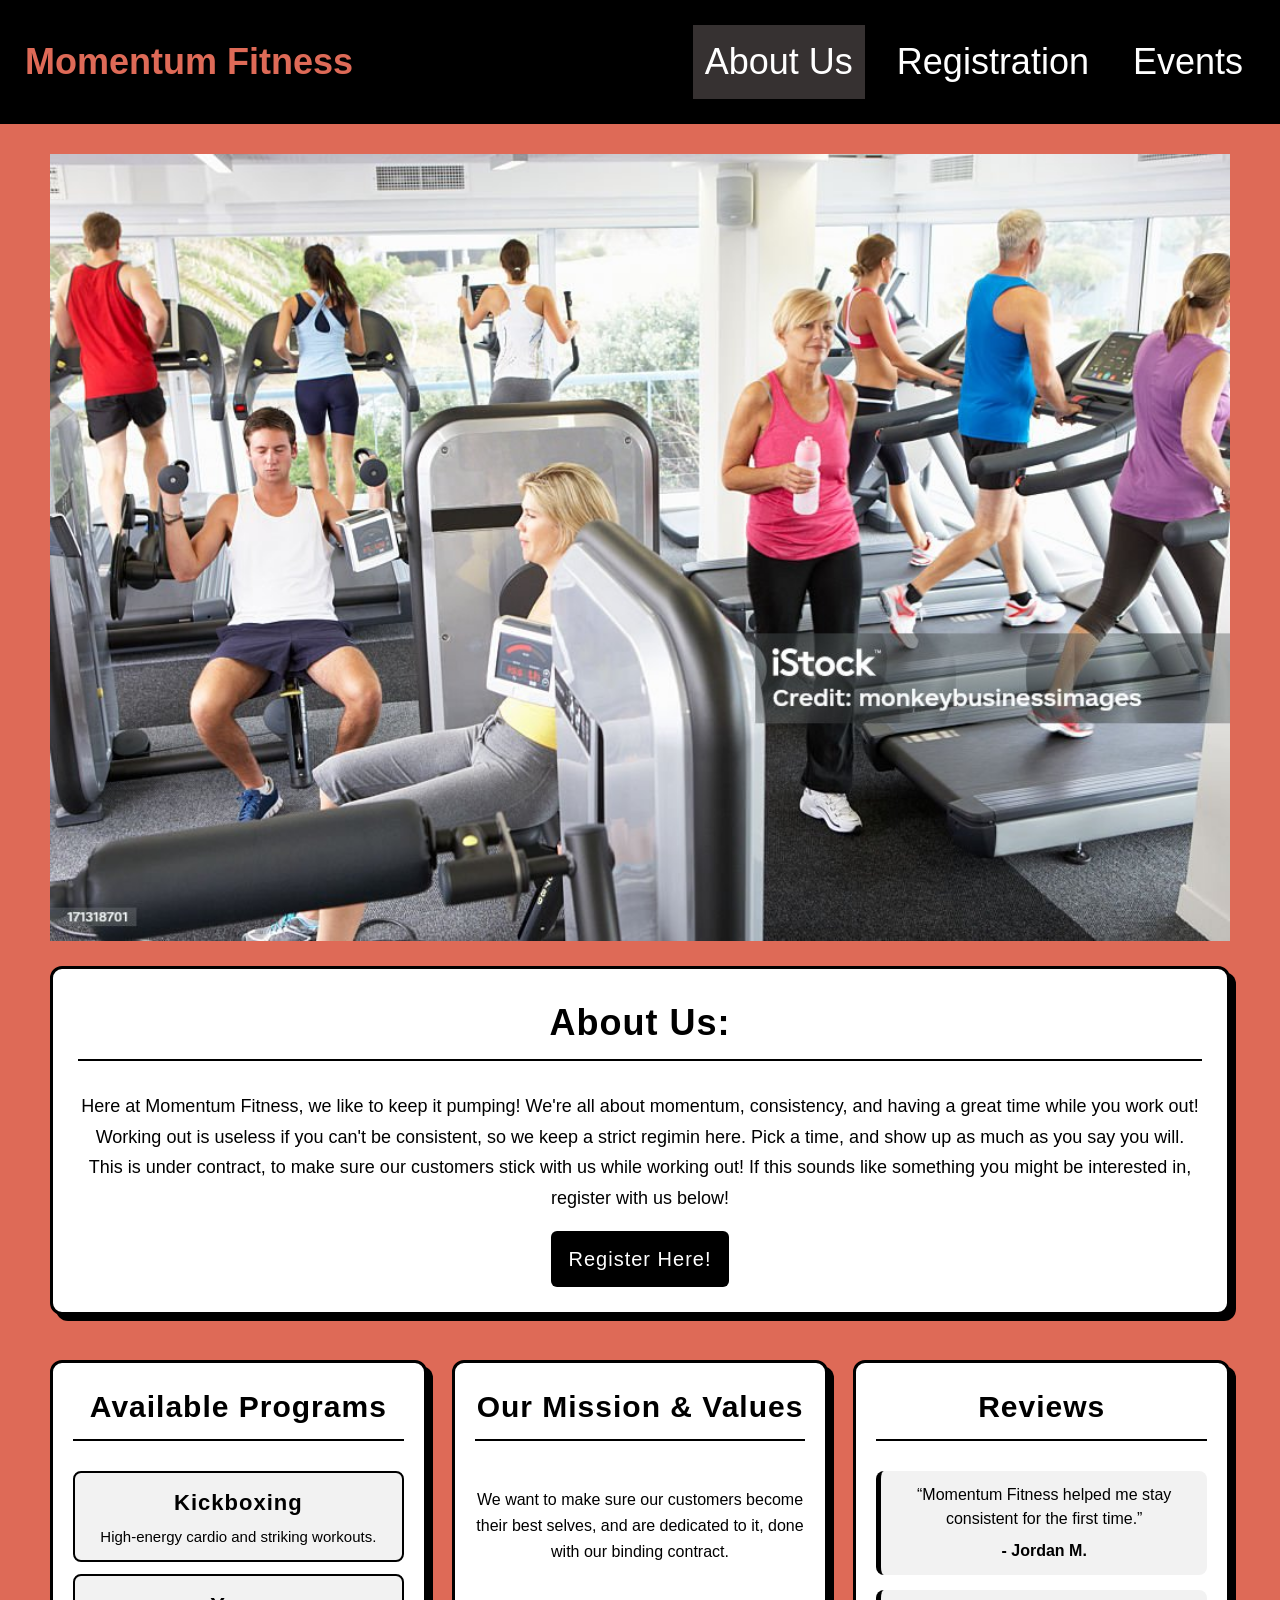
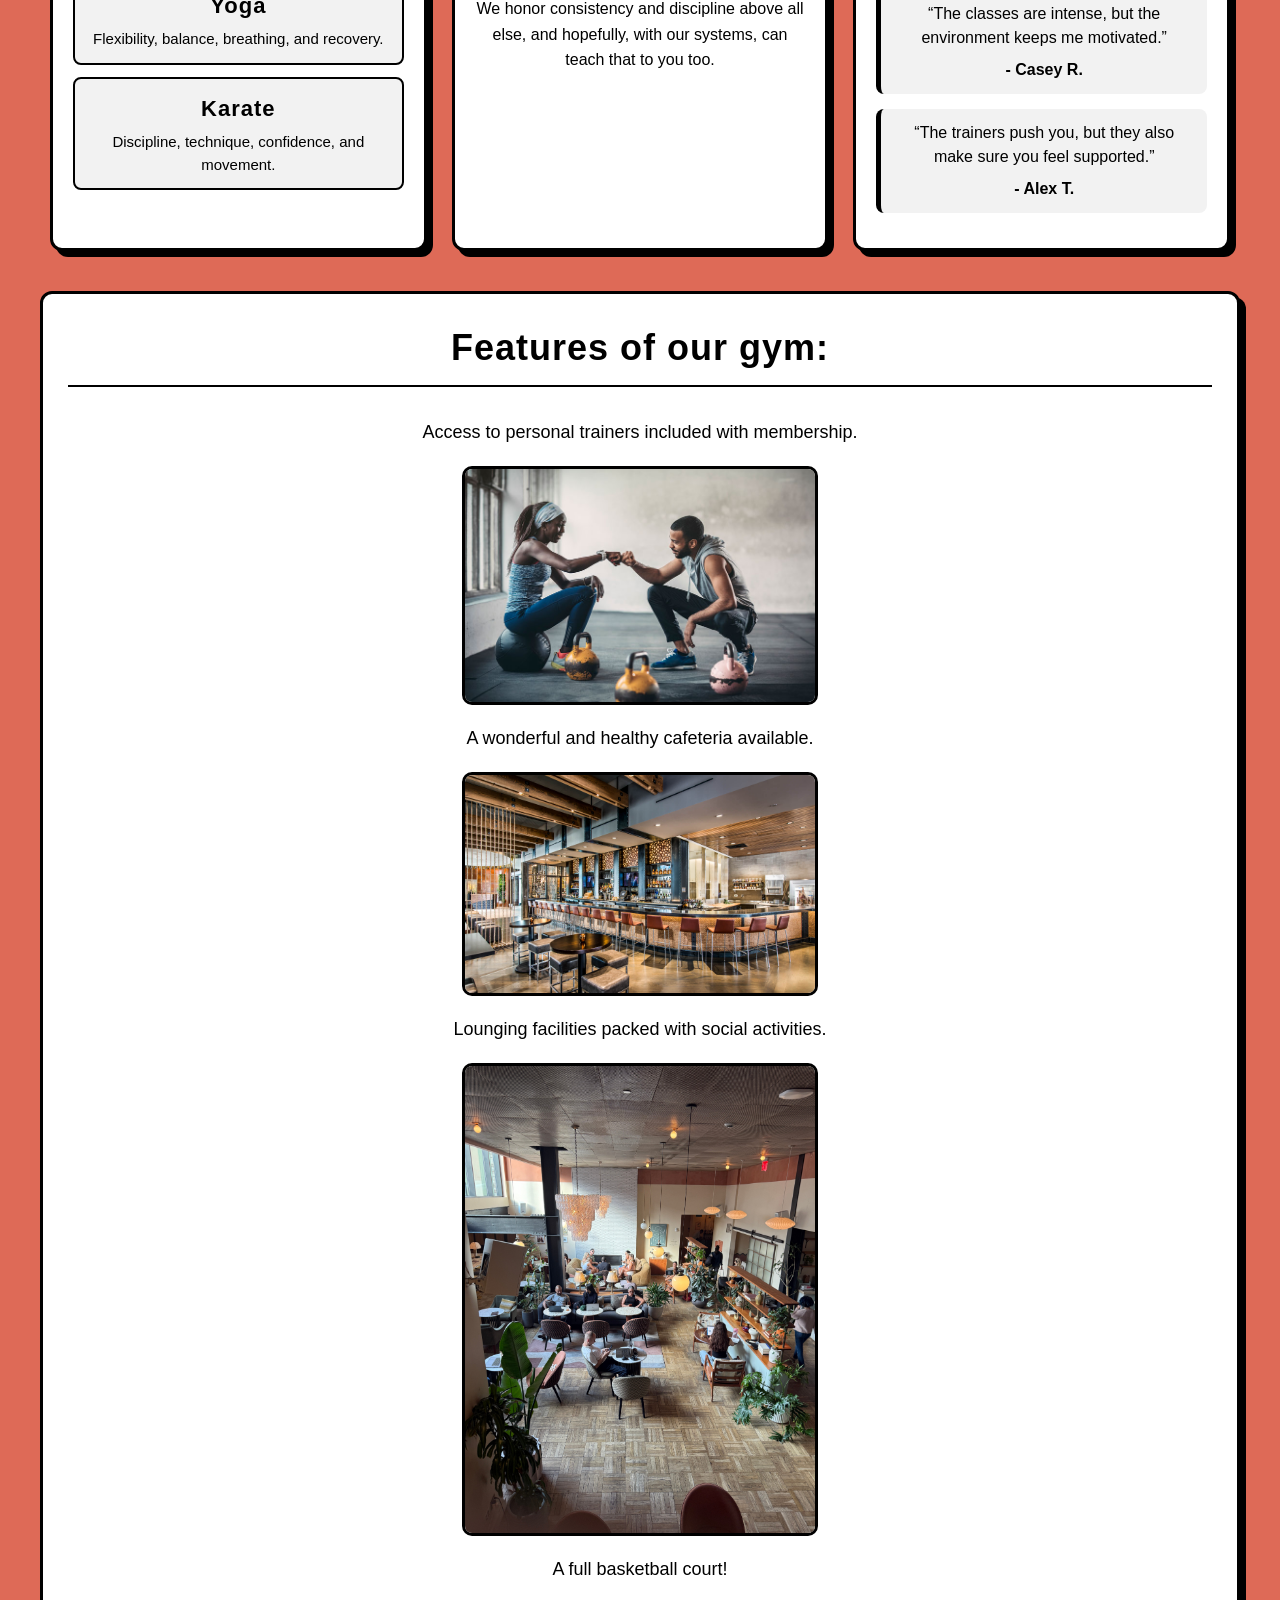
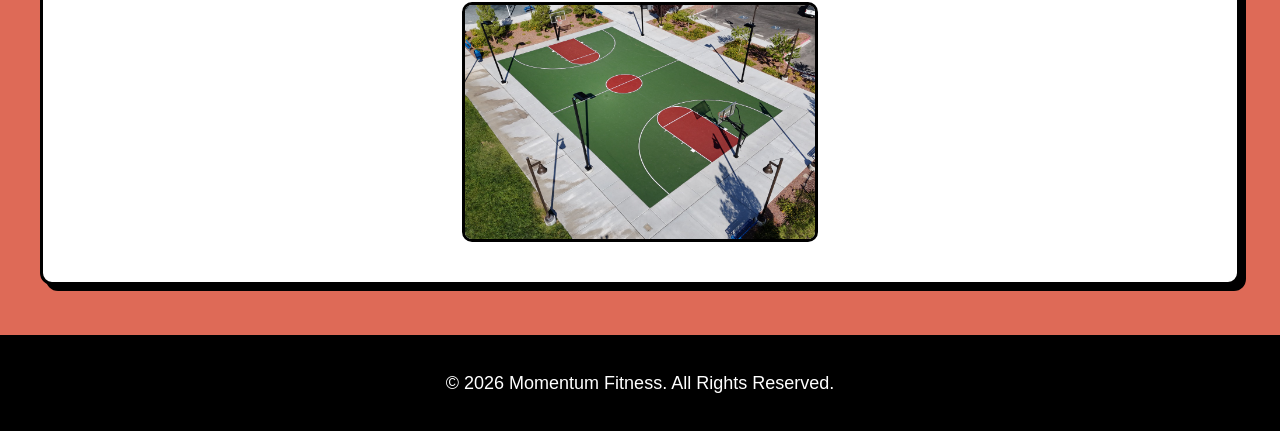
<file: index.html>
<!DOCTYPE html>
<!-- 
    Author: Zeke Ferreira
    Date: 5/17/26
-->
<html lang="en">
<head>
    <meta charset="UTF-8">
    <meta name="viewport" content="width=device-width, initial-scale=1.0">
    <title>Momentum Fitness Main Page</title>
    <link rel="stylesheet" href="style.css">
    <script src="script.js" defer></script>
</head>

<body>
    <header>
        <nav class="main-nav">
            <h1 class="site-name">Momentum Fitness</h1>
            <button id="menuButton" class="menu-button" type="button">Menu</button>
            <ul id="navList" class="nav-list">
                <li><a class="active" href="index.html">About Us</a></li>
                <li><a href="form.html">Registration</a></li>
                <li><a href="events.html">Events</a></li>
            </ul>
        </nav>
    </header>

    <main>
        <section class="intro-section">
            <div class="hero-image">
                <img src="images/hero_image.jpg" alt="Our wonderful customers working out!">
            </div>
            <div class="intro-text">
                <h2>About Us:</h2>

                <p>
                    Here at Momentum Fitness, we like to keep it pumping! We're all about momentum, consistency, and having a great time while you work out! Working out is useless if you can't be consistent, so we keep a strict regimin here. Pick a time, and show up as much as you say you will. This is under contract, to make sure our customers stick with us while working out! If this sounds like something you might be interested in, register with us below!
                </p>

                <a class="button-link" href="form.html">Register Here!</a>
            </div>
        </section>

        <section class="cards">
            <div class="card-container">
            <article class="card programs-card">
                <h3>Available Programs</h3>

                <ul class="program-list">
                    <li>
                        <strong>Kickboxing</strong>
                        <span>High-energy cardio and striking workouts.</span>
                    </li>

                    <li>
                        <strong>Yoga</strong>
                        <span>Flexibility, balance, breathing, and recovery.</span>
                    </li>

                    <li>
                        <strong>Karate</strong>
                        <span>Discipline, technique, confidence, and movement.</span>
                    </li>
                </ul>
            </article>

            <article class="card">
                <h3>Our Mission & Values</h3>
                <p>We want to make sure our customers become their best selves, and are dedicated to it, done with our binding contract.</p>
                <p>We honor consistency and discipline above all else, and hopefully, with our systems, can teach that to you too.</p>
            </article>

            <article class="card reviews-card">
                <h3>Reviews</h3>

                <blockquote>
                    “Momentum Fitness helped me stay consistent for the first time.”
                    <cite>- Jordan M.</cite>
                </blockquote>

                <blockquote>
                    “The classes are intense, but the environment keeps me motivated.”
                    <cite>- Casey R.</cite>
                </blockquote>

                <blockquote>
                    “The trainers push you, but they also make sure you feel supported.”
                    <cite>- Alex T.</cite>
                </blockquote>
            </article>
            </div>
        </section>
        <section class="information-section">
            <h2>Features of our gym:</h2>

            <p>Access to personal trainers included with membership.</p>
            <img src="images/personal_trainer.jpg" alt="Personal trainer helping a gym member">

            <p>A wonderful and healthy cafeteria available.</p>
            <img src="images/cafeteria.jpg" alt="Healthy cafeteria food">

            <p>Lounging facilities packed with social activities.</p>
            <img src="images/lounge.jpg" alt="Gym lounge area">

            <p>A full basketball court!</p>
            <img src="images/basketball_court.jpeg" alt="Indoor basketball court">
        </section>
    </main>

    <footer>
        <p>&copy; 2026 Momentum Fitness. All Rights Reserved.</p>
    </footer>
</body>
</html>
</file>
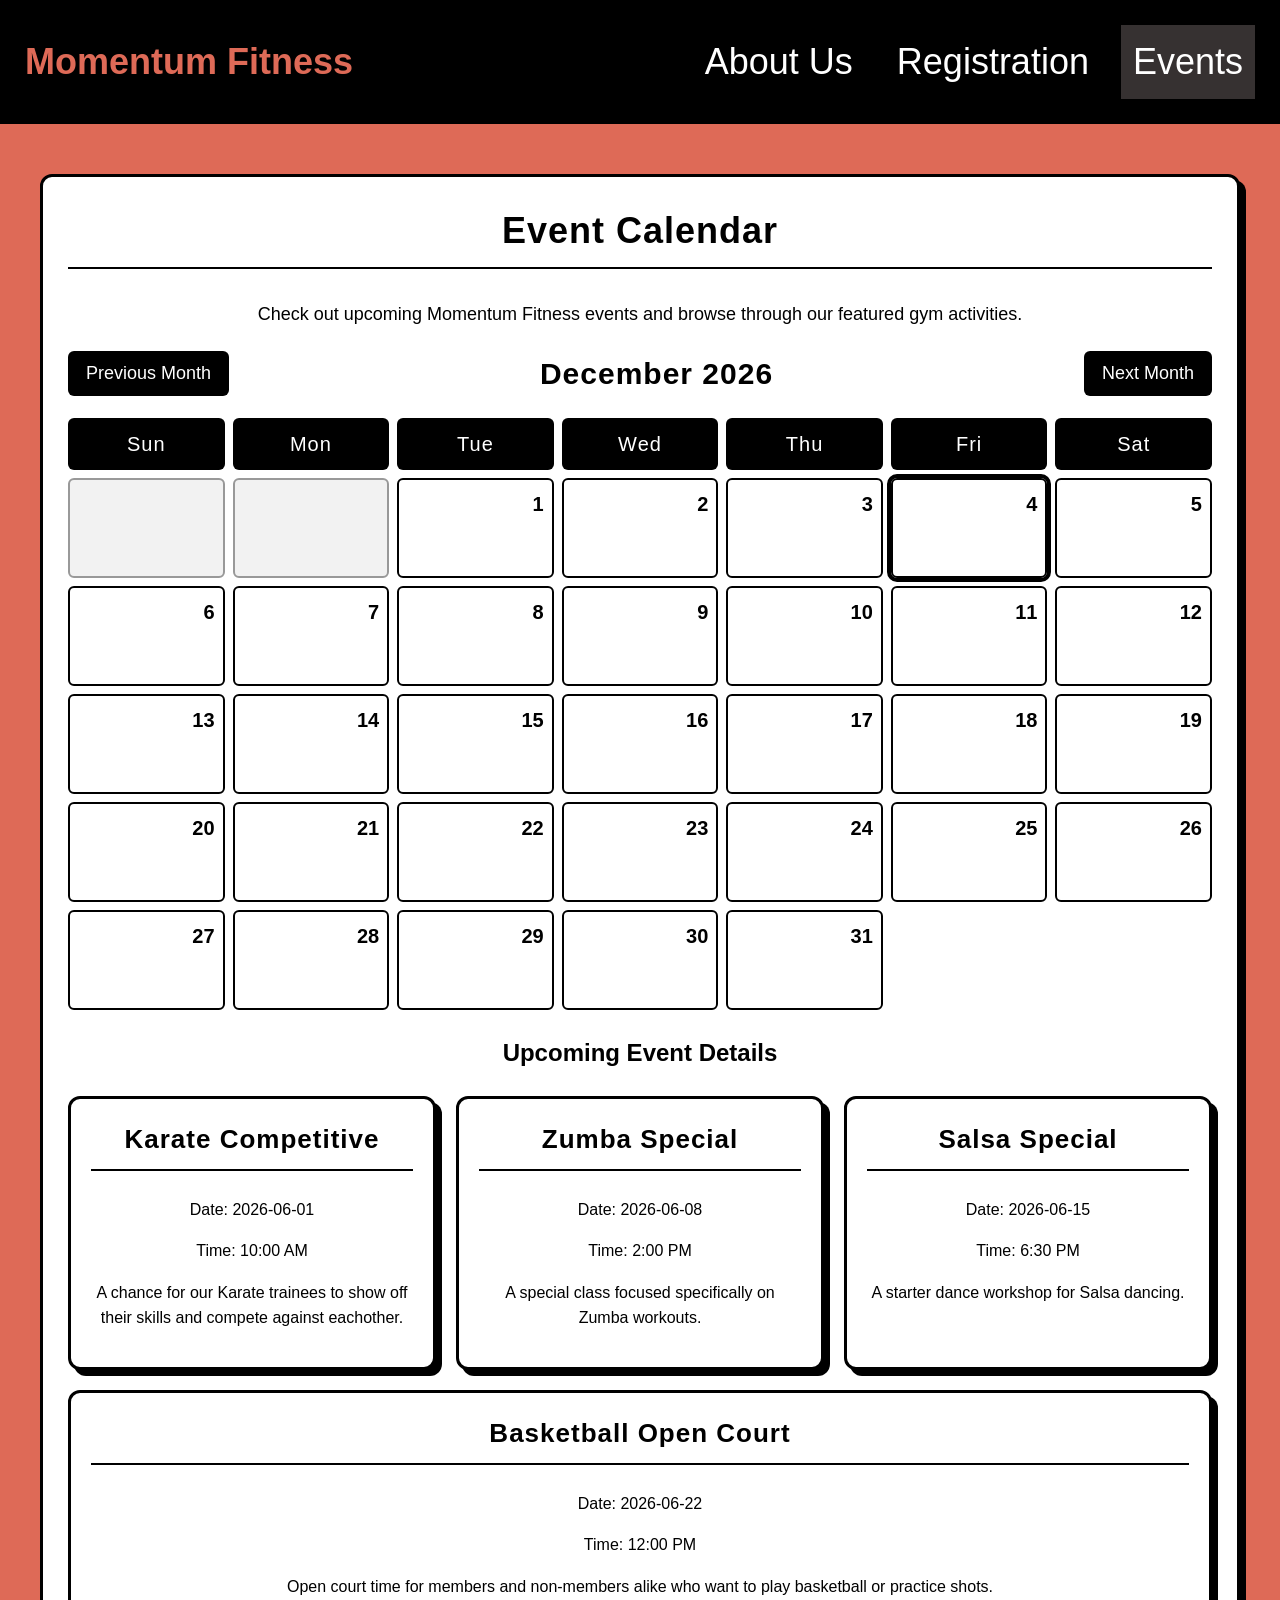
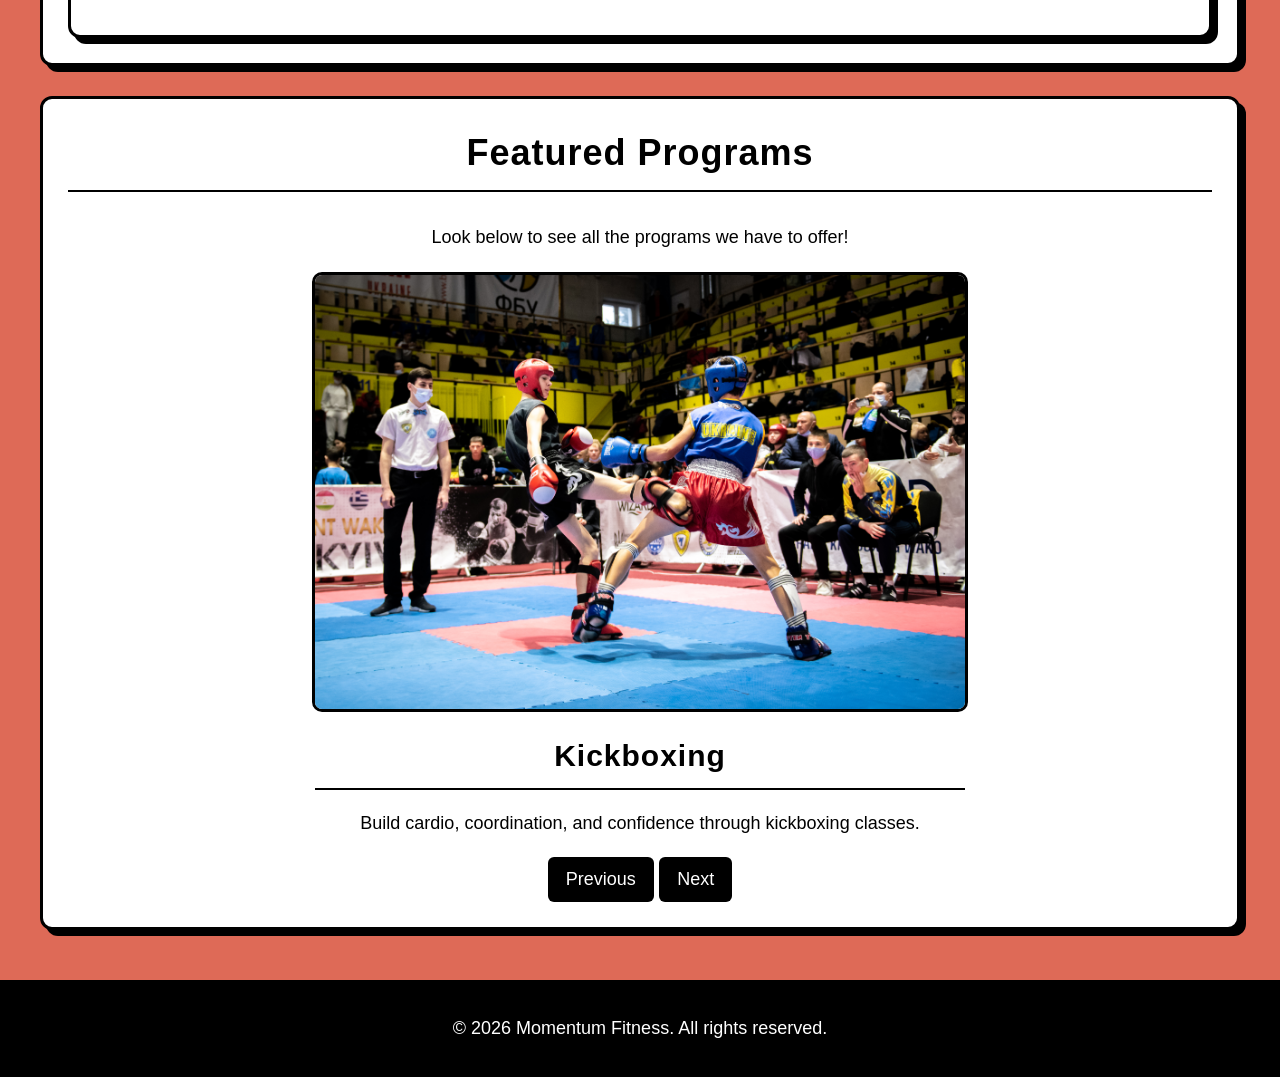
<file: events.html>
<!DOCTYPE html>
<!-- 
    Author: Zeke Ferreira
    Date: 5/17/26
-->
<html lang="en">
<head>
    <meta charset="UTF-8">
    <meta name="viewport" content="width=device-width, initial-scale=1.0">
    <title>Momentum Fitness Events</title>
    <link rel="stylesheet" href="style.css">
    <script src="script.js" defer></script>
</head>

<body>
    <header>
        <nav class="main-nav">
            <h1 class="site-name">Momentum Fitness</h1>
            <button id="menuButton" class="menu-button" type="button">Menu</button>
            <ul id="navList" class="nav-list">
                <li><a href="index.html">About Us</a></li>
                <li><a href="form.html">Registration</a></li>
                <li><a class="active" href="events.html">Events</a></li>
            </ul>
        </nav>
    </header>

    <main>
        <section class="calendar-section">
            <h2>Event Calendar</h2>
            <p>
                Check out upcoming Momentum Fitness events and browse through our featured gym activities.
            </p>

            <div class="calendar-header">
                <button id="previousMonth" type="button">Previous Month</button>
                <h3 id="calendarMonth">Month Year</h3>
                <button id="nextMonth" type="button">Next Month</button>
            </div>

            <div class="calendar-grid" id="calendarGrid"></div>

            <h3>Upcoming Event Details</h3>
            <div id="calendarList"></div>
        </section>

        <section class="slideshow-section">
            <h2>Featured Programs</h2>
            <p>
                Look below to see all the programs we have to offer!
            </p>

            <img id="slideImage" src="images/kickboxing.jpg">
            <h3 id="slideTitle">Slide One</h3>
            <p id="slideDescription">Slide description goes here.</p>

            <button id="prevSlide" type="button">Previous</button>
            <button id="nextSlide" type="button">Next</button>
        </section>
    </main>

    <footer>
        <p>&copy; 2026 Momentum Fitness. All rights reserved.</p>
    </footer>
</body>
</html>
</file>
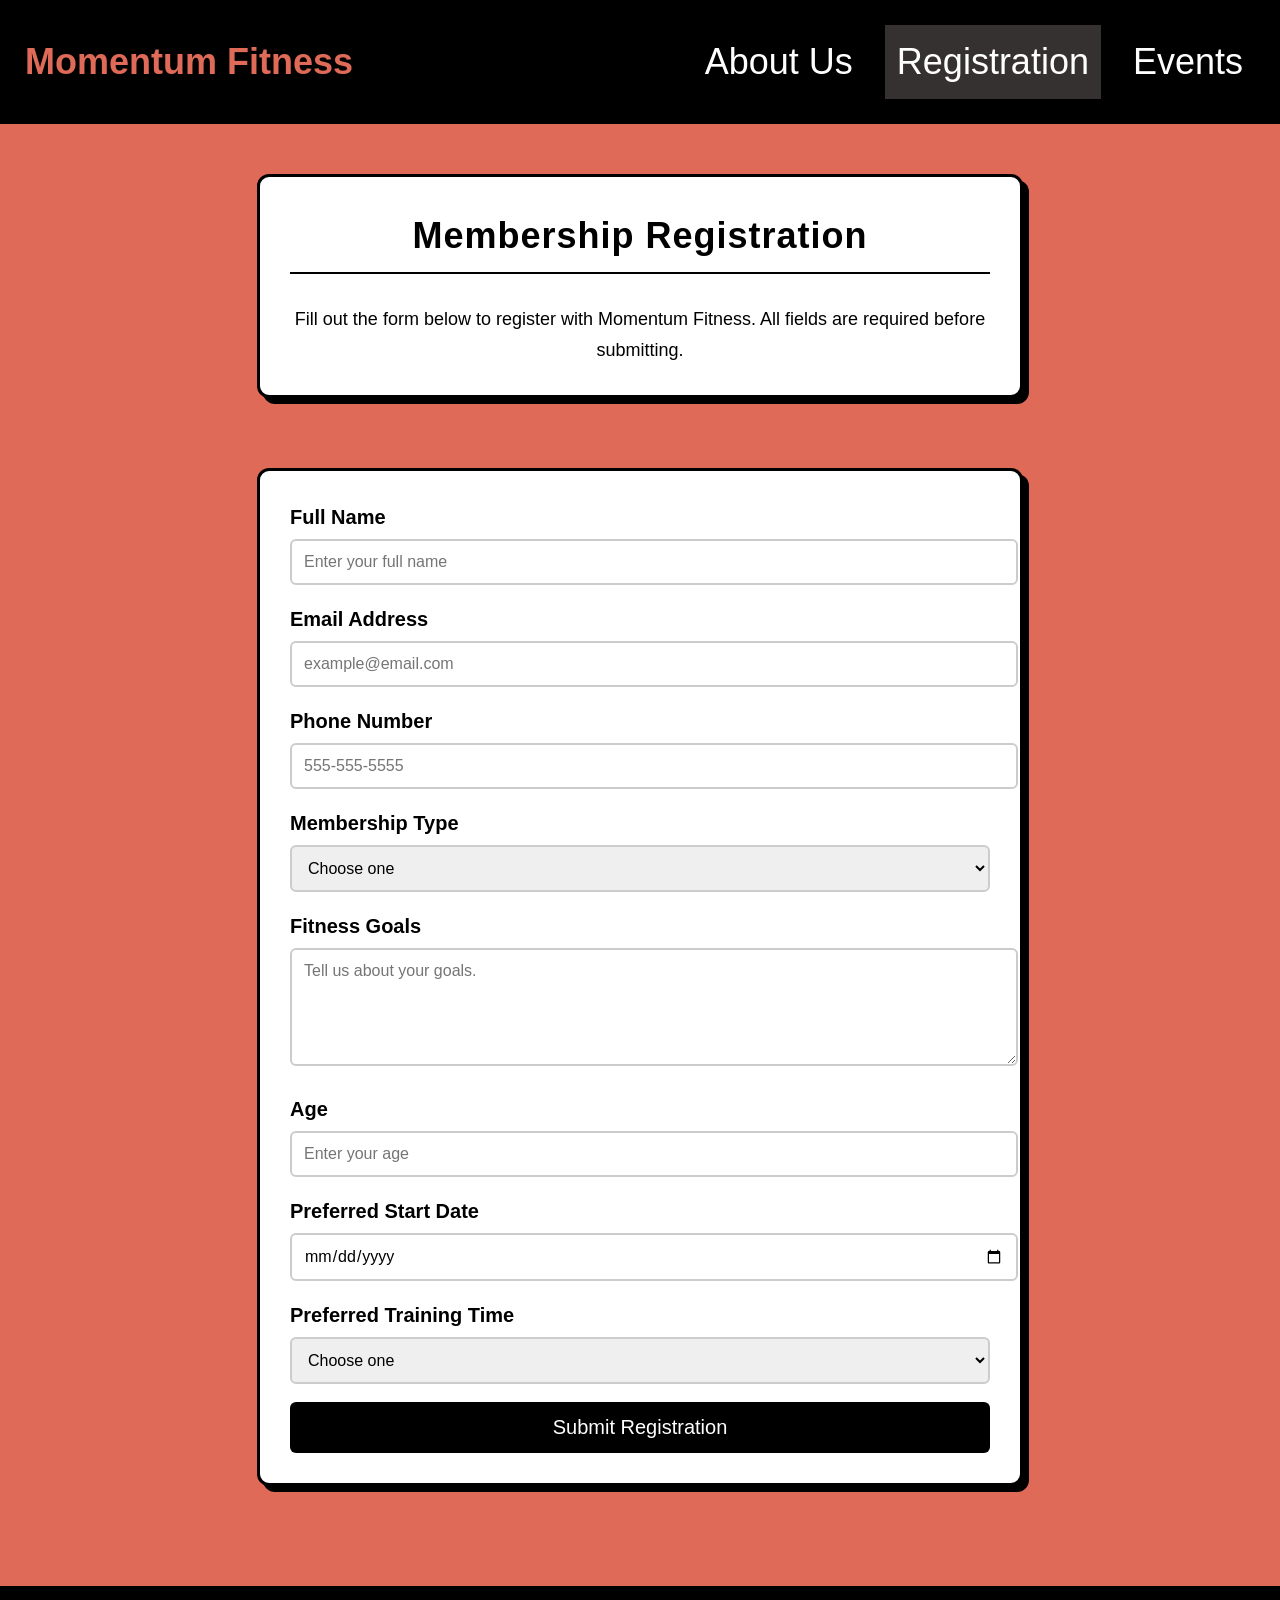
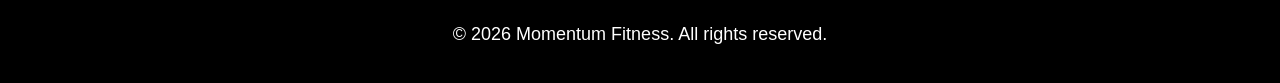
<file: form.html>
<!DOCTYPE html>
<!-- 
    Author: Zeke Ferreira
    Date: 5/17/26
-->
<html lang="en">
<head>
    <meta charset="UTF-8">
    <meta name="viewport" content="width=device-width, initial-scale=1.0">
    <title>Momentum Fitness Registration</title>
    <link rel="stylesheet" href="style.css">
    <script src="script.js" defer></script>
</head>

<body>
    <header>
        <nav class="main-nav">
            <h1 class="site-name">Momentum Fitness</h1>
            <button id="menuButton" class="menu-button" type="button">Menu</button>
            <ul id="navList" class="nav-list">
                <li><a href="index.html">About Us</a></li>
                <li><a class="active" href="form.html">Registration</a></li>
                <li><a href="events.html">Events</a></li>
            </ul>
        </nav>
    </header>

    <main>
        <section class="form-page-heading">
            <h2>Membership Registration</h2>
            <p>
                Fill out the form below to register with Momentum Fitness.
                All fields are required before submitting.
            </p>
        </section>

        <section class="form-section">
            <form id="mainForm" novalidate>
                <div class="form-row">
                    <label for="fullName">Full Name</label>
                    <input type="text" id="fullName" name="fullName" placeholder="Enter your full name">
                </div>

                <div class="form-row">
                    <label for="email">Email Address</label>
                    <input type="email" id="email" name="email" placeholder="example@email.com">
                </div>

                <div class="form-row">
                    <label for="phone">Phone Number</label>
                    <input type="text" id="phone" name="phone" placeholder="555-555-5555">
                </div>

                <div class="form-row">
                    <label for="optionType">Membership Type</label>
                    <select id="optionType" name="optionType">
                        <option value="">Choose one</option>
                        <option value="option-one">Basic Membership</option>
                        <option value="option-two">Standard Membership</option>
                        <option value="option-three">Premium Membership</option>
                    </select>
                </div>

                <div class="form-row">
                    <label for="comments">Fitness Goals</label>
                    <textarea id="comments" name="comments" rows="5" placeholder="Tell us about your goals."></textarea>
                </div>

                <div class="form-row">
                    <label for="age">Age</label>
                    <input type="number" id="age" name="age" placeholder="Enter your age">
                </div>

                <div class="form-row">
                    <label for="dateChoice">Preferred Start Date</label>
                    <input type="date" id="dateChoice" name="dateChoice">
                </div>

                <div class="form-row">
                    <label for="timeChoice">Preferred Training Time</label>
                    <select id="timeChoice" name="timeChoice">
                        <option value="">Choose one</option>
                        <option value="morning">Morning</option>
                        <option value="afternoon">Afternoon</option>
                        <option value="evening">Evening</option>
                    </select>
                </div>

                <button class="submit-button" type="submit">Submit Registration</button>
            </form>

            <div id="formMessages"></div>
        </section>
    </main>

    <footer>
        <p>&copy; 2026 Momentum Fitness. All rights reserved.</p>
    </footer>
</body>
</html>
</file>
<file: style.css>
/*
    Author: Zeke Ferreira
    Date: 5/17/26
*/

/* General formatting */

    body {
        margin: 0;
        font-size: 20px;
        background-color: #DE6A57;
        overflow-x: hidden;
        font-family: Arial, sans-serif;
        line-height: 1.6;
    }

    main {
        max-width: 1200px;
        margin-left: auto;
        margin-right: auto;
        padding: 20px;
    }

    header,
    footer,
    section {
        padding: 10px;
    }

    img,
    #slideImage {
        max-width: 100%;
        height: auto;
    }

    h2 {
        font-family: Impact, sans-serif;
        font-size: 36px;
        letter-spacing: 1px;
        text-align: center;
    }

    h3 {
        font-family: Arial, sans-serif;
        font-size: 24px;
        font-weight: bold;
        text-align: center;
    }

    p {
        font-size: 18px;
        line-height: 1.7;
        color: black;
    }

    input,
    select,
    textarea,
    button {
        max-width: 100%;
    }

/* Nav bar */

    header {
        background-color: black;
    }

    .site-name {
        flex: 0 1 auto;
        font-family: Impact, 'Arial Narrow Bold', sans-serif;
        font-weight: bold;
        font-size: 36px;
        color: #DE6A57;
        margin: 0;
    }

    .main-nav {
        padding: 15px;
        display: flex;
        align-items: center;
        justify-content: space-between;
        gap: 30px;
        flex-wrap: wrap;
    }

    .nav-list {
        list-style-type: none;
        padding-left: 0;
        margin: 0;
        display: flex;
        flex-wrap: wrap;
        gap: 20px;
        justify-content: flex-start;
    }

    .nav-list a {
        color: white;
        text-decoration: none;
        padding: 8px 12px;
        display: block;
        font-family: Impact, 'Arial Narrow Bold', sans-serif;
        font-size: 36px;
        white-space: nowrap;
    }

    .nav-list a:hover,
    .nav-list a.active {
        background-color: #363131;
    }

    .menu-button {
        display: none;
    }

/* Footer formatting */

    footer {
        background-color: black;
        text-align: center;
        padding: 15px;
    }

    footer p {
        color: white;
    }

/* Main page */

    /* Hero image */

    .hero-image {
        width: 100%;
    }

    .hero-image img {
        width: 100%;
        height: auto;
        display: block;
    }

    /* About Us formatting */

    .intro-text {
        background-color: white;
        border: 3px solid black;
        border-radius: 12px;
        padding: 25px;
        margin: 25px auto;
        text-align: center;
        box-shadow: 6px 6px 0 black;
    }

    .intro-text h2 {
        margin-top: 0;
        border-bottom: 2px solid black;
        padding-bottom: 8px;
    }

    .intro-text p {
        font-size: 18px;
        line-height: 1.7;
        color: black;
    }

    .button-link {
        display: inline-block;
        background-color: black;
        color: white;
        text-decoration: none;
        padding: 12px 18px;
        border-radius: 6px;
        font-family: Impact, 'Arial Narrow Bold', sans-serif;
        letter-spacing: 1px;
    }

    .button-link:hover {
        background-color: #363131;
    }

    /* Card formatting */

    .card-container {
        display: flex;
        gap: 25px;
        flex-wrap: wrap;
        align-items: stretch;
    }

    .card {
        flex: 1;
        min-width: 250px;
        background-color: white;
        border: 3px solid black;
        border-radius: 12px;
        padding: 20px;
        box-shadow: 6px 6px 0 black;
        display: flex;
        flex-direction: column;
        text-align: center;
    }

    .card h3 {
        margin-top: 0;
        text-align: center;
        font-family: Impact, 'Arial Narrow Bold', sans-serif;
        font-size: 30px;
        letter-spacing: 1px;
        border-bottom: 2px solid black;
        padding-bottom: 8px;
    }

    .card ul {
        padding-left: 0;
        list-style-position: inside;
    }

    .card li {
        text-align: center;
    }

    .card p {
        font-size: 16px;
        line-height: 1.6;
        color: black;
    }

    .program-list {
        padding-left: 0;
        list-style-type: none;
        margin: 0;
    }

    .program-list li {
        background-color: #f2f2f2;
        border: 2px solid black;
        border-radius: 8px;
        padding: 12px;
        margin-bottom: 12px;
        text-align: center;
    }

    .program-list strong {
        display: block;
        font-family: Arial, 'Arial Narrow Bold', sans-serif;
        font-size: 22px;
        letter-spacing: 1px;
        margin-bottom: 5px;
    }

    .program-list span {
        display: block;
        font-size: 15px;
        line-height: 1.5;
    }

    .reviews-card blockquote {
        background-color: #f2f2f2;
        border-left: 5px solid black;
        border-radius: 8px;
        margin: 0 0 15px 0;
        padding: 12px;
        font-size: 16px;
        line-height: 1.5;
    }

    .reviews-card cite {
        display: block;
        margin-top: 8px;
        font-style: normal;
        font-weight: bold;
    }

    /* Information section formatting */

    .information-section {
        background-color: white;
        border: 3px solid black;
        border-radius: 12px;
        padding: 25px;
        margin: 30px auto;
        box-shadow: 6px 6px 0 black;
    }

    .information-section h2 {
        margin-top: 0;
        border-bottom: 2px solid black;
        padding-bottom: 8px;
    }

    .information-section p {
        text-align: center;
    }

    .information-section img {
        width: 100%;
        max-width: 350px;
        height: auto;
        display: block;
        border: 3px solid black;
        border-radius: 10px;
        margin: 15px auto;
    }

/* Form page */

    .form-page-heading,
    #mainForm {
        background-color: white;
        border: 3px solid black;
        border-radius: 12px;
        padding: 30px;
        margin: 30px auto;
        box-shadow: 6px 6px 0 black;
        max-width: 700px;
    }

    .form-page-heading h2 {
        margin-top: 0;
        color: black;
        border-bottom: 2px solid black;
        padding-bottom: 8px;
    }

    .form-page-heading p {
        margin-bottom: 0;
        text-align: center;
    }

    .form-section {
        max-width: 800px;
        margin: 0 auto 40px auto;
    }

    .form-row {
        margin-bottom: 18px;
    }

    .form-row label {
        display: block;
        margin-bottom: 6px;
        font-weight: bold;
        color: black;
    }

    .form-row input,
    .form-row select,
    .form-row textarea {
        width: 100%;
        padding: 12px;
        border: 2px solid #cccccc;
        border-radius: 6px;
        font-size: 16px;
        font-family: Arial, sans-serif;
    }

    .form-row input:focus,
    .form-row select:focus,
    .form-row textarea:focus {
        outline: none;
        border-color: black;
    }

    .form-row textarea {
        resize: vertical;
    }

    .submit-button {
        width: 100%;
        padding: 14px;
        background-color: black;
        color: white;
        border: none;
        border-radius: 6px;
        font-size: 20px;
        font-family: Impact, 'Arial Narrow Bold', sans-serif;
        cursor: pointer;
    }

    .submit-button:hover {
        background-color: #363131;
    }

    #formMessages {
        margin-top: 20px;
        font-weight: bold;
    }

    .error {
        color: darkred;
        background-color: #ffe6e6;
        padding: 12px;
        border-radius: 6px;
    }

    .success {
        color: darkgreen;
        background-color: #e6ffe6;
        padding: 12px;
        border-radius: 6px;
    }

/* Events page */

    .calendar-section,
    .slideshow-section {
        background-color: white;
        border: 3px solid black;
        border-radius: 12px;
        padding: 25px;
        margin: 30px auto;
        box-shadow: 6px 6px 0 black;
    }

    .calendar-section h2,
    .slideshow-section h2 {
        margin-top: 0;
        border-bottom: 2px solid black;
        padding-bottom: 8px;
    }

    .calendar-section p,
    .slideshow-section p {
        text-align: center;
    }

    .calendar-header {
        display: flex;
        align-items: center;
        justify-content: space-between;
        gap: 20px;
        margin: 20px 0;
    }

    .calendar-header h3 {
        font-family: Impact, 'Arial Narrow Bold', sans-serif;
        font-size: 30px;
        letter-spacing: 1px;
        margin: 0;
    }

    .calendar-header button {
        background-color: black;
        color: white;
        border: none;
        border-radius: 6px;
        padding: 12px 18px;
        font-family: Impact, 'Arial Narrow Bold', sans-serif;
        font-size: 18px;
        cursor: pointer;
    }

    .calendar-header button:hover {
        background-color: #363131;
    }

    .calendar-grid {
        display: grid;
        grid-template-columns: repeat(7, 1fr);
        gap: 8px;
        margin: 20px auto;
    }

    .calendar-day-name {
        background-color: black;
        color: white;
        text-align: center;
        font-family: Impact, 'Arial Narrow Bold', sans-serif;
        letter-spacing: 1px;
        padding: 10px;
        border-radius: 6px;
    }

    .calendar-cell {
        min-height: 80px;
        background-color: white;
        border: 2px solid black;
        border-radius: 6px;
        padding: 8px;
        text-align: right;
        font-weight: bold;
    }

    .empty-cell {
        background-color: #f2f2f2;
        border: 2px solid #999999;
    }

    .today {
        outline: 4px solid black;
    }

    .event-day {
        background-color: yellow;
    }

    #calendarControls {
        display: flex;
        gap: 15px;
        justify-content: center;
        flex-wrap: wrap;
        margin: 20px 0;
    }

    #calendarControls button,
    .calendar-header button,
    #prevSlide,
    #nextSlide {
        background-color: black;
        color: white;
        border: none;
        border-radius: 6px;
        padding: 12px 18px;
        font-family: Impact, 'Arial Narrow Bold', sans-serif;
        font-size: 18px;
        cursor: pointer;
    }

    #calendarControls button:hover,
    #prevSlide:hover,
    #nextSlide:hover {
        background-color: #363131;
    }

    #calendarList {
        display: flex;
        gap: 20px;
        flex-wrap: wrap;
        align-items: stretch;
    }

    .calendar-event {
        flex: 1;
        min-width: 250px;
        background-color: white;
        border: 3px solid black;
        border-radius: 12px;
        padding: 20px;
        box-shadow: 6px 6px 0 black;
        text-align: center;
    }

    .calendar-event h3 {
        margin-top: 0;
        font-family: Impact, 'Arial Narrow Bold', sans-serif;
        font-size: 26px;
        letter-spacing: 1px;
        border-bottom: 2px solid black;
        padding-bottom: 8px;
    }

    .calendar-event p {
        font-size: 16px;
        line-height: 1.6;
    }

    .slideshow-section {
        text-align: center;
    }

    #slideImage {
        width: 100%;
        max-width: 650px;
        display: block;
        border: 3px solid black;
        border-radius: 10px;
        margin: 20px auto;
    }

    #slideTitle {
        font-family: Impact, 'Arial Narrow Bold', sans-serif;
        font-size: 30px;
        letter-spacing: 1px;
        border-bottom: 2px solid black;
        padding-bottom: 8px;
        max-width: 650px;
        margin: 20px auto 10px auto;
    }

/* Medium screens */

    @media screen and (max-width: 900px) {
        main {
            padding: 15px;
        }

        .main-nav {
            justify-content: center;
            gap: 15px;
            text-align: center;
        }

        .site-name {
            font-size: 28px;
            margin-bottom: 10px;
            text-align: center;
            width: 100%;
        }

        .intro-section,
        .information-section,
        .card-container,
        #calendarList {
            display: block;
        }

        .hero-image,
        .intro-text,
        .card,
        .calendar-event {
            margin-bottom: 15px;
        }

        input,
        select,
        textarea {
            width: 100%;
        }
    }

/* Small screens */

    @media screen and (max-width: 600px) {
        header,
        footer,
        section {
            padding: 8px;
        }

        main {
            padding: 10px;
        }

        .main-nav {
            display: block;
            padding: 10px;
        }

        .site-name {
            font-size: 28px;
            margin-bottom: 10px;
            text-align: center;
            width: 100%;
        }

        .menu-button {
            display: block;
            background-color: black;
            color: white;
            border: none;
            padding: 10px;
            font-size: 18px;
            width: 100%;
            margin-top: 10px;
            font-family: Arial;
        }

        .nav-list {
            display: none;
            text-align: center;
            flex-direction: column;
            gap: 5px;
            width: 100%;
            margin-top: 10px;
        }

        .nav-list.show {
            display: flex;
        }

        .nav-list li {
            width: 100%;
        }

        .nav-list a {
            display: block;
            width: 100%;
            padding: 10px;
            font-size: 28px;
        }

        h2 {
            font-size: 24px;
        }

        h3 {
            font-size: 20px;
        }

        p,
        li,
        label,
        input,
        select,
        textarea,
        button {
            font-size: 16px;
        }

        button,
        .button-link {
            display: inline-block;
            max-width: 100%;
            text-align: center;
        }
   
        .calendar-header {
            display: flex;
            align-items: center;
            justify-content: space-between;
            gap: 20px;
            margin: 20px 0;
        }

        .calendar-header h3 {
            font-family: Impact, 'Arial Narrow Bold', sans-serif;
            font-size: 30px;
            letter-spacing: 1px;
            margin: 0;
        }

        .calendar-header button {
            background-color: black;
            color: white;
            border: none;
            border-radius: 6px;
            padding: 12px 18px;
            font-family: Impact, 'Arial Narrow Bold', sans-serif;
            font-size: 18px;
            cursor: pointer;
        }

        .calendar-header button:hover {
            background-color: #363131;
        }

        .calendar-grid {
            display: grid;
            grid-template-columns: repeat(7, 1fr);
            gap: 8px;
            margin: 20px auto;
        }

        .calendar-day-name {
            background-color: black;
            color: white;
            text-align: center;
            font-family: Impact, 'Arial Narrow Bold', sans-serif;
            letter-spacing: 1px;
            padding: 10px;
            border-radius: 6px;
        }

        .calendar-cell {
            min-height: 80px;
            background-color: white;
            border: 2px solid black;
            border-radius: 6px;
            padding: 8px;
            text-align: right;
            font-weight: bold;
        }

        .empty-cell {
            background-color: #f2f2f2;
            border: 2px solid #999999;
        }

        .today {
            outline: 4px solid black;
        }

        .event-day {
            background-color: yellow;
        }

        #calendarControls {
                display: block;
            }

            #calendarControls button,
            .calendar-header button,
            #prevSlide,
            #nextSlide {
                width: 100%;
                margin-bottom: 8px;
            }

            .form-page-heading,
            #mainForm,
            .page-heading,
            .calendar-section,
            .slideshow-section,
            .intro-text,
            .information-section,
            .card,
            .calendar-event {
                box-shadow: 4px 4px 0 black;
            }
        }
</file>
